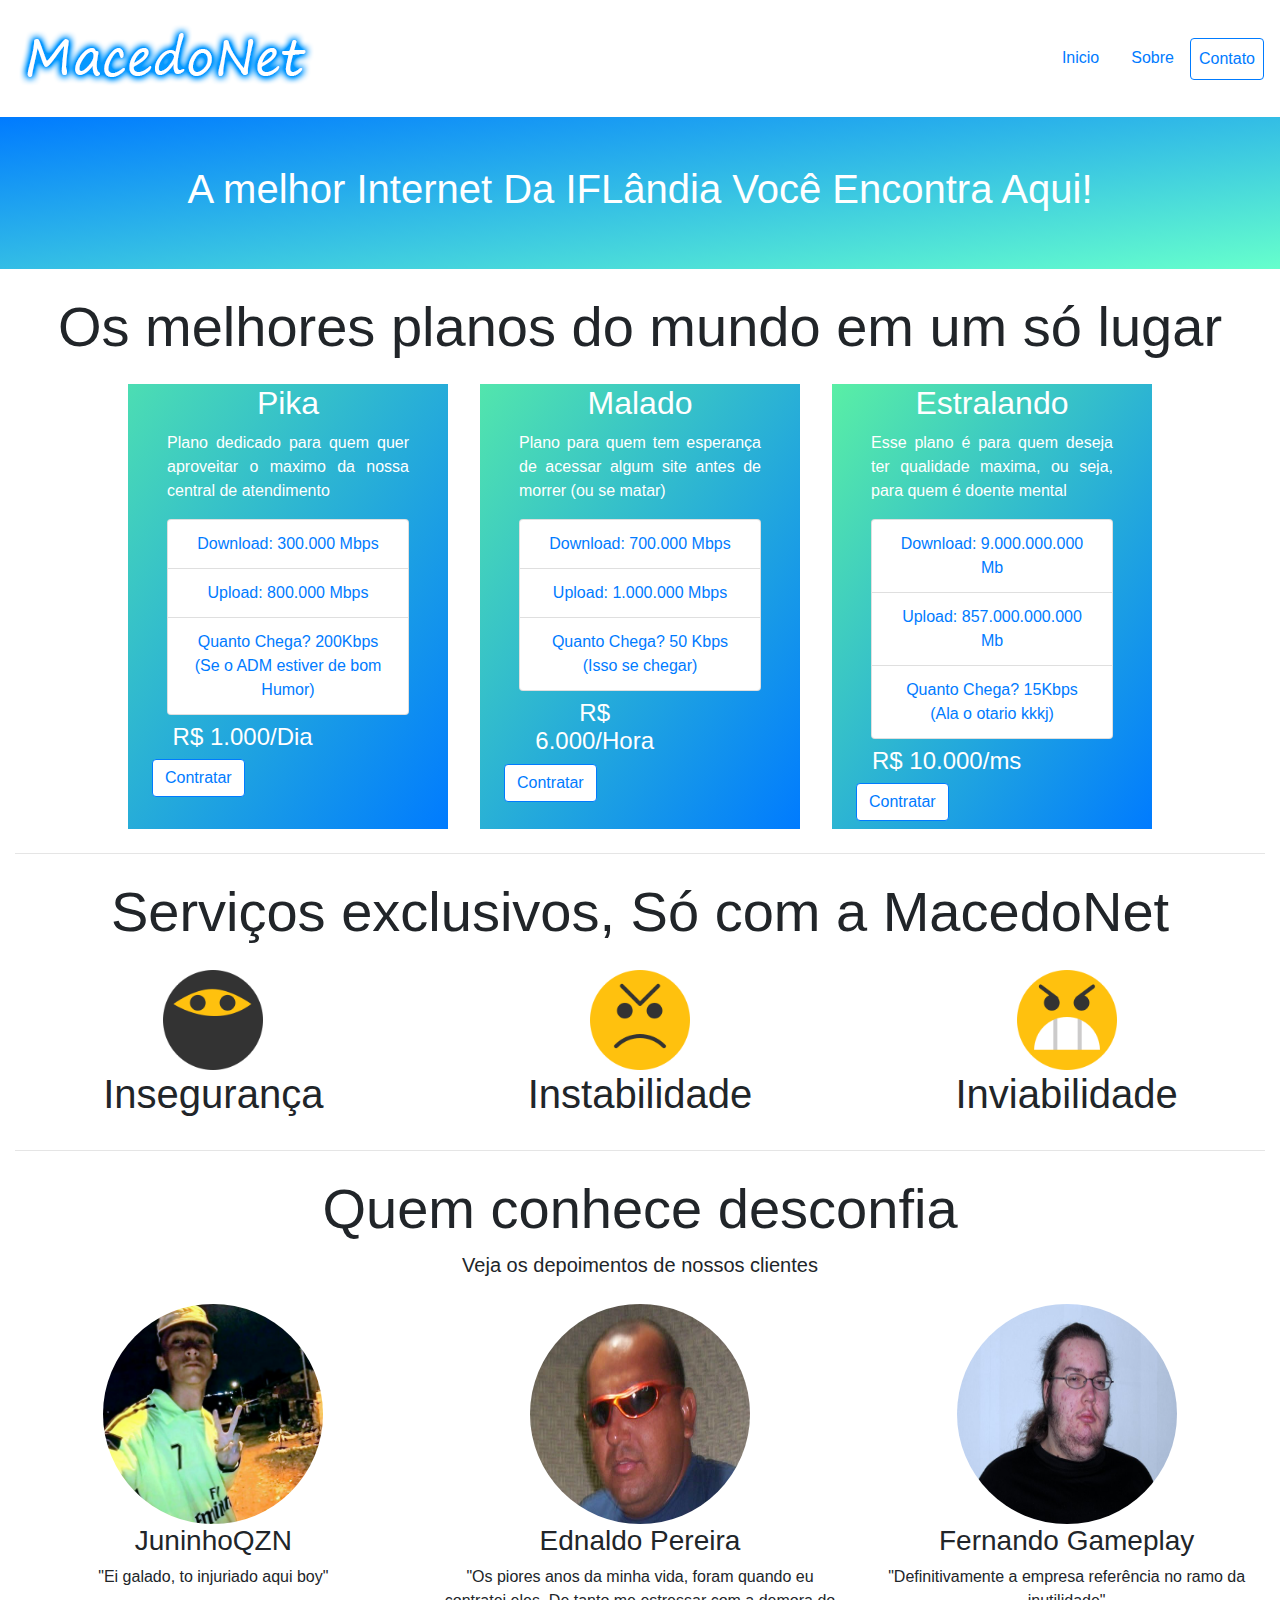
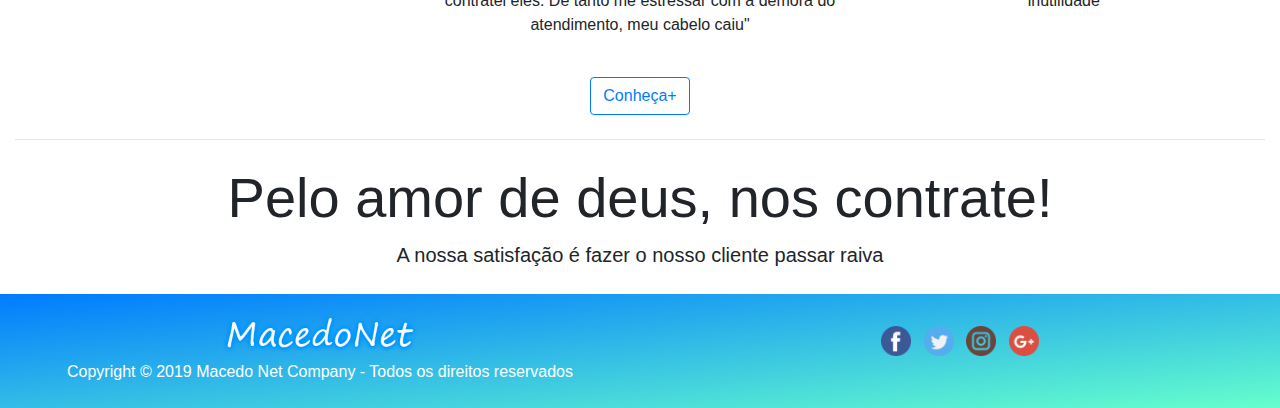
<file: index.html>
<!DOCTYPE html>
<html lang="pt-BR">
  <head>
    <!-- Meta Tags -->
    <meta charset="utf-8">
    <meta name="author" content="Allan Gabriel, Jhonata Caio">
    <meta name="description" content="Atividade da disciplina Autoria Web">
    <!--  <meta http-equiv="refresh" content="10"> -->
    <meta name="viewport" content="width=device-width, initial-scale=1">
    <!-- /Meta Tags -->
    <title>MacedoNet</title>
    <link rel="icon" href="img/macedoneticon.jpg">
    <!-- CSS Links -->
    <link rel="stylesheet" href="css/style.css"> <!-- CSS Local -->
    <link rel="stylesheet" href="https://stackpath.bootstrapcdn.com/bootstrap/4.3.1/css/bootstrap.min.css" integrity="sha384-ggOyR0iXCbMQv3Xipma34MD+dH/1fQ784/j6cY/iJTQUOhcWr7x9JvoRxT2MZw1T" crossorigin="anonymous">  <!-- Bootstrap -->
    <!-- /CSS Links -->
    <!--JS-->
    <script src="https://code.jquery.com/jquery-3.3.1.slim.min.js" integrity="sha384-q8i/X+965DzO0rT7abK41JStQIAqVgRVzpbzo5smXKp4YfRvH+8abtTE1Pi6jizo" crossorigin="anonymous"></script>
    <script src="https://cdnjs.cloudflare.com/ajax/libs/popper.js/1.14.7/umd/popper.min.js" integrity="sha384-UO2eT0CpHqdSJQ6hJty5KVphtPhzWj9WO1clHTMGa3JDZwrnQq4sF86dIHNDz0W1" crossorigin="anonymous"></script>
    <script src="https://stackpath.bootstrapcdn.com/bootstrap/4.3.1/js/bootstrap.min.js" integrity="sha384-JjSmVgyd0p3pXB1rRibZUAYoIIy6OrQ6VrjIEaFf/nJGzIxFDsf4x0xIM+B07jRM" crossorigin="anonymous"></script>
    <!--/JS-->
  </head>
  <body>
    <!-- Container -->
    <div class="container-fluid">
      <header class="row pt-2 pb-2">
        <!-- Menu de navegação do site -->
        <nav class="col-sm navbar navbar-expand-lg navbar-light text-primary">
          <a class="navbar-brand" href="index.html"> <img src="img/macedonet-logo.png"></a>
          <button class="navbar-toggler" type="button" data-toggle="collapse" data-target="#navbarNavAltMarkup" aria-controls="navbarNavAltMarkup" aria-expanded="false" aria-label="Toggle navigation">
            <span class="navbar-toggler-icon"></span>
          </button>
          <div class="collapse navbar-collapse justify-content-end" id="navbarNavAltMarkup">
            <div class="navbar-nav">
              <a class="nav-item nav-link active mx-2" href="index.html">Inicio</a>
              <a class="nav-item nav-link active mx-2" href="about.html">Sobre</a>
              <a class="nav-item nav-link active btn btn-outline-primary" href="contact.html">Contato</a>
            </div>
          </div>
        </nav>
        <!-- /Menu de navegação do site -->
      </header>

      <!-- banner -->
      <section class="row">
        <div class="col-md pt-5 pb-5 bg-primary text-white text-center mx-auto">
          <h1>A melhor Internet Da IFLândia Você Encontra Aqui!</h1>
        </div>
      </section>
      <!-- /banner -->

      <!-- Planos -->
      <section class="preview-planos mt-4">
        <div class=" col-md text-center mt-4 mb-4">
          <h1 class="display-4">Os melhores planos do mundo em um só lugar</h1>
        </div>
        <div class="row justify-content-center">
          <!--Plano 1-->
          <div id="plano1" class="col-md-3 mx-3">
            <div class="px-4 text-center">
              <h2>Pika</h2>
              <div class="text-justify">
                <p>Plano dedicado para quem quer aproveitar o maximo da nossa central de atendimento</p>
              </div>

              <ul class="list-group ul-text-color">
                <li class="list-group-item list-color">Download: 300.000 Mbps</li>
                <li class="list-group-item list-color">Upload: 800.000 Mbps</li>
                <li class="list-group-item list-color">Quanto Chega? 200Kbps (Se o ADM estiver de bom Humor)</li>
              </ul>

              <div class="pt-2 pb-2 row">
                <h4 class="col-8">R$ 1.000/Dia</h4>
                <div class="justify-content-end">
                  <a href="contact.html" class="btn btn-outline-primary">Contratar</a>
                  </div>
                </div>
              </div>
            </div>
            <!--/Plano 1-->
            <!--Plano 2-->
            <div id="plano2" class="col-md-3 mx-3">
              <div class="px-4 text-center">
                <h2>Malado</h2>
                <div class="text-justify">
                  <p>Plano para quem tem esperança de acessar algum site antes de morrer (ou se matar)</p>
                </div>

                <ul class="list-group ul-text-color">
                  <li class="list-group-item list-color">Download: 700.000 Mbps</li>
                  <li class="list-group-item list-color">Upload: 1.000.000 Mbps</li>
                  <li class="list-group-item list-color">Quanto Chega? 50 Kbps (Isso se chegar)</li>
                </ul>

                <div class="pt-2 pb-2 row">
                  <h4 class="col-8">R$ 6.000/Hora</h4>
                  <div class="justify-content-end">
                    <a href="contact.html" class="btn btn-outline-primary">Contratar</a>
                    </div>
                  </div>
                </div>
              </div>
              <!--/Plano 2-->
              <!--Plano 3-->
              <div id="plano3" class="col-md-3 mx-3">
                <div class="px-4 text-center">
                  <h2>Estralando</h2>
                  <div class="text-justify">
                    <p>Esse plano é para quem deseja ter qualidade maxima, ou seja, para quem é doente mental</p>
                  </div>

                  <ul class="list-group ul-text-color">
                    <li class="list-group-item list-color">Download: 9.000.000.000 Mb</li>
                    <li class="list-group-item list-color">Upload: 857.000.000.000 Mb</li>
                    <li class="list-group-item list-color">Quanto Chega? 15Kbps (Ala o otario kkkj)</li>
                  </ul>

                  <div class="pt-2 pb-2 row">
                    <h4 class="col-8">R$ 10.000/ms</h4>
                    <div class="justify-content-end">
                      <a href="contact.html" class="btn btn-outline-primary">Contratar</a>
                      </div>
                    </div>
                  </div>
                </div>
                <!--Plano 3-->
      </section>
      <!--/Planos -->
      <!-- Serviços Exclusivos-->
      <section>
        <div class="text-center mt-4 mb-4">
            <hr class="my-4">
            <h1 class="display-4">Serviços exclusivos, Só com a MacedoNet</h1>
          <div class="row mt-4 mb-4">
            <div class="col-md-4">
              <img src="img/ninja.png" width="100px">
              <h1>Insegurança</h1>
            </div>
            <div class="col-md-4">
              <img src="img/mad.png" width="100px">
              <h1>Instabilidade</h1>
            </div>
            <div class="col-md-4">
              <img src="img/angry.png" width="100px">
              <h1>Inviabilidade</h1>
            </div>
          </div>
        </div>
      </section>
      <!--/Serviços exclusivos-->
      <!--Depoimentos-->
      <section class="depoimentos">
        <div class="text-center mt-4 mb-4">
            <hr class="my-4">
            <h1 class="display-4">Quem conhece desconfia</h1>
            <p class="lead">Veja os depoimentos de nossos clientes</p>
          <div class="row mt-4 mb-4">
            <div class="col-md-4">
              <img src="img/juninhoQZN.jpg" class="rounded-circle">
              <h3>JuninhoQZN</h3>
              <p>"Ei galado, to injuriado aqui boy"</p>
            </div>
            <div class="col-md-4">
              <img src="img/EdnaldoPereira.jpg" class="rounded-circle">
              <h3>Ednaldo Pereira</h3>
              <p>"Os piores anos da minha vida, foram quando eu contratei eles. De tanto me estressar com a demora do atendimento, meu cabelo caiu"</p>
            </div>

            <div class="col-md-4">
              <img src="img/nerd.jpg" class="rounded-circle">
              <h3>Fernando Gameplay</h3>
              <p>"Definitivamente a empresa referência no ramo da inutilidade"</p>
            </div>
          </div>
      <a href="about.html" class="btn btn-outline-primary">Conheça+</a>
      </section>
      <!--/Depoimentos-->

      <!--contrate-->
      <section>
        <hr class="my-4">
        <div class="col-md jumbotron-fluid text-center">
          <h1 class="display-4">Pelo amor de deus, nos contrate!</h1>
          <p class="lead">A nossa satisfação é fazer o nosso cliente passar raiva</p>
        </div>
      </section>
      <!--/contrate-->
      <!--Footer-->
      <footer class="row text-white bg-primary mt-4 justify-content-center">
        <div class=" col-md-6 pt-2 mt-2 mb-2 text-center">
          <img src="img/macedonet-logo.png" width="200px">
          <p>Copyright © 2019 Macedo Net Company - Todos os direitos reservados</p>
        </div>

        <div class="col-md-6 pt-2 mt-4 mb-2 text-center ">
          <a class="mx-1" href="http://www.facebook.com" target="_blank"><img src="img/facebook.png" width="30px"></a>
          <a class="mx-1" href="http://www.twitter.com" target="_blank"><img src="img/twitter.png" width="30px"></a>
          <a class="mx-1" href="http://www.instagram.com" target="_blank"><img src="img/instagram.png" width="30px"></a>
          <a class="mx-1" href="http://www.plus.google.com" target="_blank"><img src="img/google-plus.png" width="30px"></a>
        </div>

      </footer>
      <!--/Footer-->
    </div>
    <!-- /Container -->
  </body>
</html>
</file>
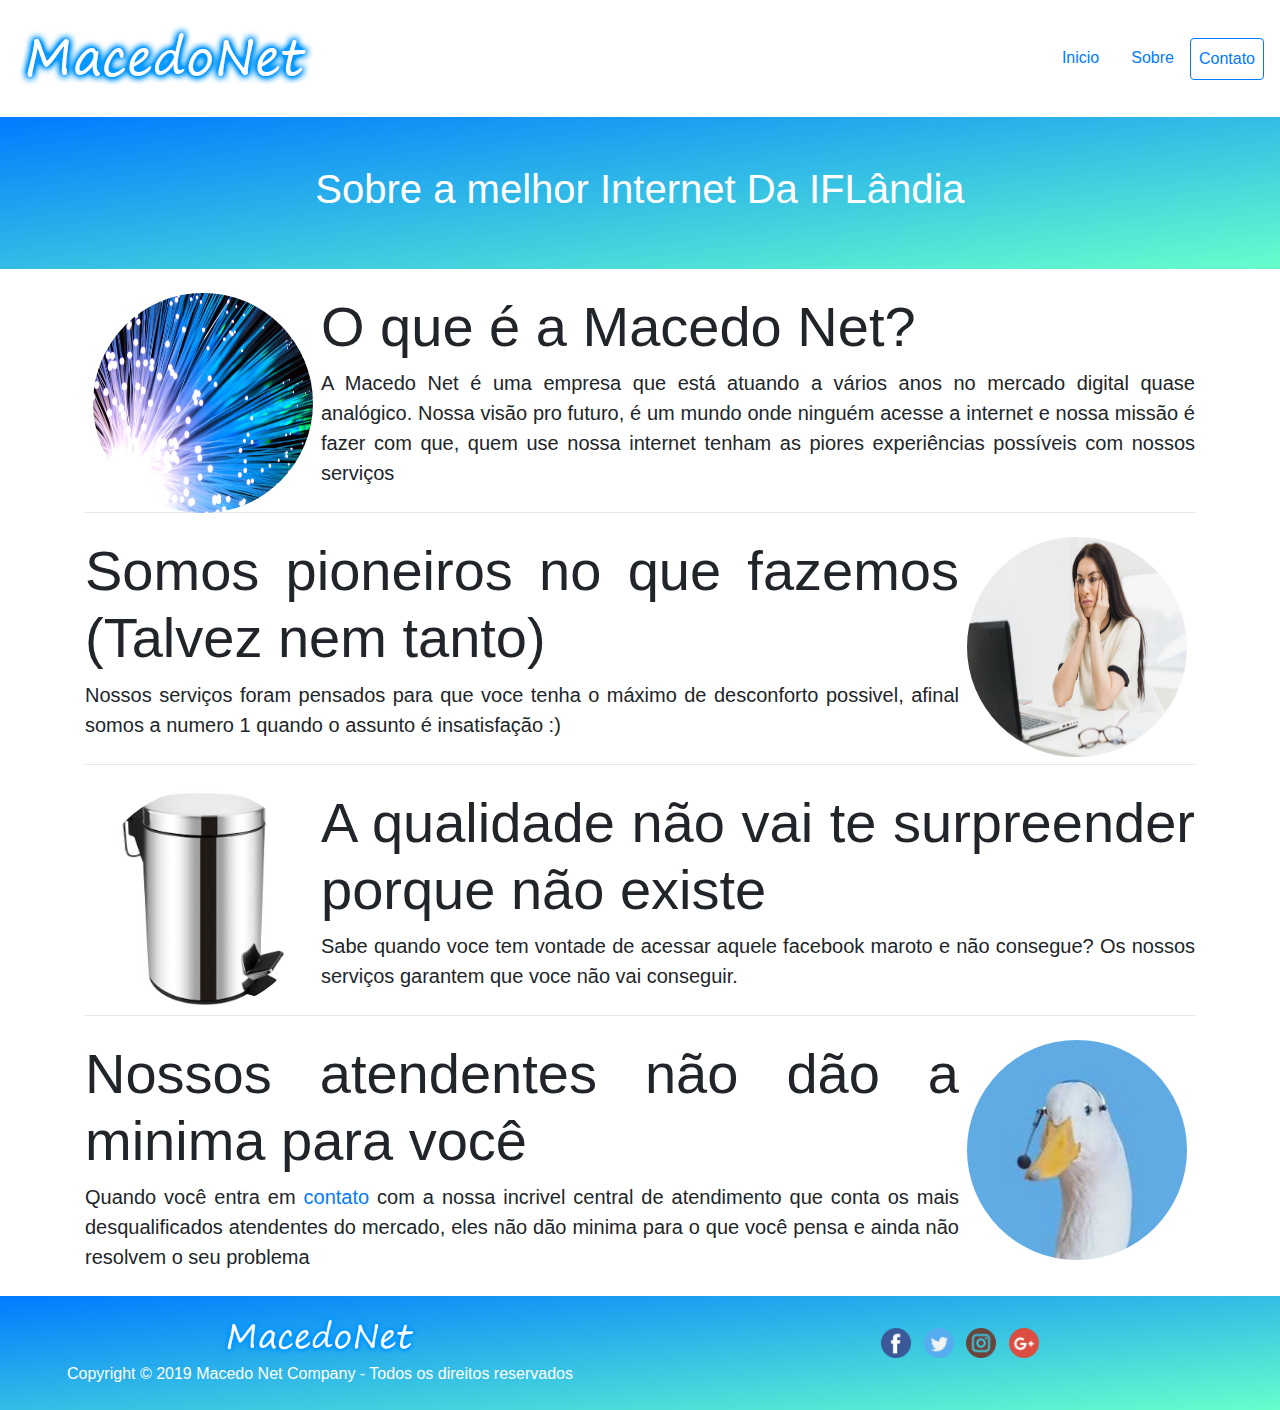
<file: about.html>
<!DOCTYPE html>
<html lang="pt-BR">
  <head>
    <!-- Meta Tags -->
    <meta charset="utf-8">
    <meta name="author" content="Allan Gabriel, Jhonata Caio">
    <meta name="description" content="Atividade da disciplina Autoria Web">
    <!--  <meta http-equiv="refresh" content="10"> -->
    <meta name="viewport" content="width=device-width, initial-scale=1">
    <!-- /Meta Tags -->
    <title>MacedoNet</title>
    <link rel="icon" href="img/macedoneticon.jpg">
    <!-- CSS Links -->
    <link rel="stylesheet" href="css/style.css"> <!-- CSS Local -->
    <link rel="stylesheet" href="https://stackpath.bootstrapcdn.com/bootstrap/4.3.1/css/bootstrap.min.css" integrity="sha384-ggOyR0iXCbMQv3Xipma34MD+dH/1fQ784/j6cY/iJTQUOhcWr7x9JvoRxT2MZw1T" crossorigin="anonymous">  <!-- Bootstrap -->
    <!-- /CSS Links -->
    <!--JS-->
    <script src="https://code.jquery.com/jquery-3.3.1.slim.min.js" integrity="sha384-q8i/X+965DzO0rT7abK41JStQIAqVgRVzpbzo5smXKp4YfRvH+8abtTE1Pi6jizo" crossorigin="anonymous"></script>
    <script src="https://cdnjs.cloudflare.com/ajax/libs/popper.js/1.14.7/umd/popper.min.js" integrity="sha384-UO2eT0CpHqdSJQ6hJty5KVphtPhzWj9WO1clHTMGa3JDZwrnQq4sF86dIHNDz0W1" crossorigin="anonymous"></script>
    <script src="https://stackpath.bootstrapcdn.com/bootstrap/4.3.1/js/bootstrap.min.js" integrity="sha384-JjSmVgyd0p3pXB1rRibZUAYoIIy6OrQ6VrjIEaFf/nJGzIxFDsf4x0xIM+B07jRM" crossorigin="anonymous"></script>
    <!--/JS-->
  </head>
  <body>
    <!-- Container -->
    <div class="container-fluid">
      <header class="row pt-2 pb-2">
        <!-- Menu de navegação do site -->
        <nav class="col-sm navbar navbar-expand-lg navbar-light text-primary">
          <a class="navbar-brand" href="index.html"> <img src="img/macedonet-logo.png"></a>
          <button class="navbar-toggler" type="button" data-toggle="collapse" data-target="#navbarNavAltMarkup" aria-controls="navbarNavAltMarkup" aria-expanded="false" aria-label="Toggle navigation">
            <span class="navbar-toggler-icon"></span>
          </button>
          <div class="collapse navbar-collapse justify-content-end" id="navbarNavAltMarkup">
            <div class="navbar-nav">
              <a class="nav-item nav-link active mx-2" href="index.html">Inicio</a>
              <a class="nav-item nav-link active mx-2" href="about.html">Sobre</a>
              <a class="nav-item nav-link active btn btn-outline-primary" href="contact.html">Contato</a>
            </div>
          </div>
        </nav>
        <!-- /Menu de navegação do site -->
      </header>

      <!-- banner -->
      <section class="row">
        <div class="col-xl pt-5 pb-5 bg-primary text-white text-center mx-auto">
          <h1>Sobre a melhor Internet Da IFLândia</h1>
        </div>
      </section>
      <!-- /banner -->
      <section class="container mt-4">
        <div class="sobre text-justify mt-3">
            <img src="img/fibra.jpg" class="rounded-circle float-left mx-2">
            <h1 class="display-4">O que é a Macedo Net?</h1>
            <p class="lead">A Macedo Net é uma empresa que está atuando a vários anos no mercado digital quase analógico. Nossa visão pro futuro, é um mundo onde ninguém acesse a internet e nossa missão é fazer com que, quem use nossa internet tenham as piores experiências possíveis com nossos serviços</p>
        </div>

        <div class="sobre text-justify mt-3">
              <hr class="my-4">
              <img src="img/insatisfacao.jpg" class="rounded-circle float-right mx-2">
              <h1 class="display-4">Somos pioneiros no que fazemos (Talvez nem tanto)</h1>
              <p class="lead">Nossos serviços foram pensados para que voce tenha o máximo de desconforto possivel, afinal somos a numero 1 quando o assunto é insatisfação :)</p>
          </div>

        <div class="sobre text-justify mt-3">
            <hr class="my-4">
            <img src="img/lixo.jpg" class="rounded-circle float-left mx-2">
            <h1 class="display-4">A qualidade não vai te surpreender porque não existe</h1>
            <p class="lead">Sabe quando voce tem vontade de acessar aquele facebook maroto e não consegue? Os nossos serviços garantem que voce não vai conseguir.</p>
        </div>

        <div class="sobre text-justify mt-3">
            <hr class="my-4">
            <img src="img/atendente.jpg" class="rounded-circle float-right mx-2">
            <h1 class="display-4">Nossos atendentes não dão a minima para você</h1>
            <p class="lead">Quando você entra em <a href="contact.html">contato</a> com a nossa incrivel central de atendimento que conta os mais desqualificados atendentes do mercado, eles não dão minima para o que você pensa e ainda não resolvem o seu problema</p>
        </div>
      </section>

      <footer class="row text-white bg-primary mt-4 justify-content-center">
        <div class=" col-md-6 pt-2 mt-2 mb-2 text-center">
          <img src="img/macedonet-logo.png" width="200px">
          <p>Copyright © 2019 Macedo Net Company - Todos os direitos reservados</p>
        </div>

        <div class="col-md-6 pt-2 mt-4 mb-2 text-center ">
          <a class="mx-1" href="http://www.facebook.com" target="_blank"><img src="img/facebook.png" width="30px"></a>
          <a class="mx-1" href="http://www.twitter.com" target="_blank"><img src="img/twitter.png" width="30px"></a>
          <a class="mx-1" href="http://www.instagram.com" target="_blank"><img src="img/instagram.png" width="30px"></a>
          <a class="mx-1" href="http://www.plus.google.com" target="_blank"><img src="img/google-plus.png" width="30px"></a>
        </div>

      </footer>
      <!--/Footer-->
    </div>
    <!-- /Container -->
  </body>
</html>
</file>
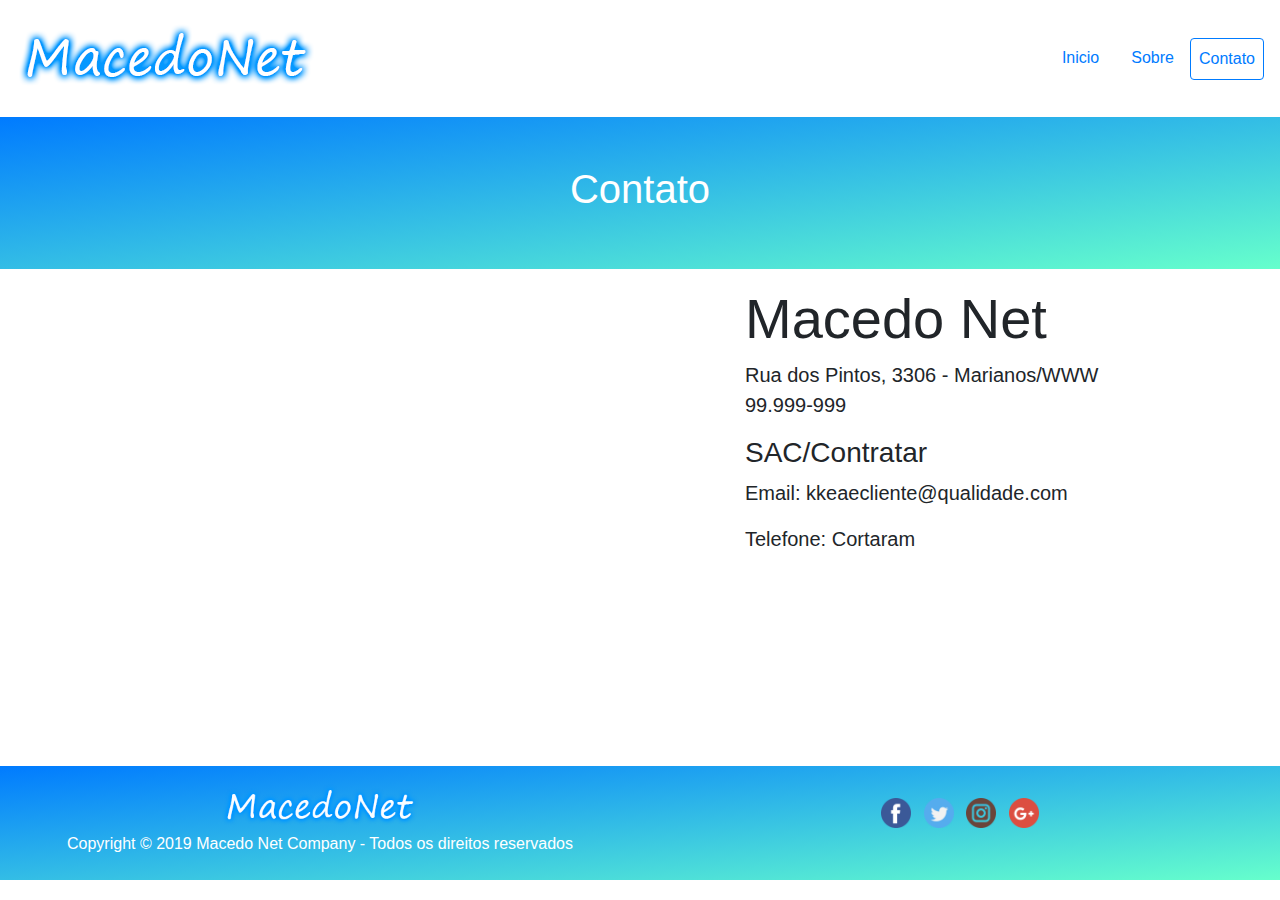
<file: contact.html>
<!DOCTYPE html>
<html lang="pt-BR">
  <head>
    <!-- Meta Tags -->
    <meta charset="utf-8">
    <meta name="author" content="Allan Gabriel, Jhonata Caio">
    <meta name="description" content="Atividade da disciplina Autoria Web">
    <!--  <meta http-equiv="refresh" content="10"> -->
    <meta name="viewport" content="width=device-width, initial-scale=1">
    <!-- /Meta Tags -->
    <title>MacedoNet</title>
    <link rel="icon" href="img/macedoneticon.jpg">
    <!-- CSS Links -->
    <link rel="stylesheet" href="css/style.css"> <!-- CSS Local -->
    <link rel="stylesheet" href="https://stackpath.bootstrapcdn.com/bootstrap/4.3.1/css/bootstrap.min.css" integrity="sha384-ggOyR0iXCbMQv3Xipma34MD+dH/1fQ784/j6cY/iJTQUOhcWr7x9JvoRxT2MZw1T" crossorigin="anonymous">  <!-- Bootstrap -->
    <!-- /CSS Links -->
    <!--JS-->
    <script src="https://code.jquery.com/jquery-3.3.1.slim.min.js" integrity="sha384-q8i/X+965DzO0rT7abK41JStQIAqVgRVzpbzo5smXKp4YfRvH+8abtTE1Pi6jizo" crossorigin="anonymous"></script>
    <script src="https://cdnjs.cloudflare.com/ajax/libs/popper.js/1.14.7/umd/popper.min.js" integrity="sha384-UO2eT0CpHqdSJQ6hJty5KVphtPhzWj9WO1clHTMGa3JDZwrnQq4sF86dIHNDz0W1" crossorigin="anonymous"></script>
    <script src="https://stackpath.bootstrapcdn.com/bootstrap/4.3.1/js/bootstrap.min.js" integrity="sha384-JjSmVgyd0p3pXB1rRibZUAYoIIy6OrQ6VrjIEaFf/nJGzIxFDsf4x0xIM+B07jRM" crossorigin="anonymous"></script>
    <!--/JS-->
  </head>
  <body>
    <div class="container-fluid">
      <header class="row pt-2 pb-2">
        <!-- Menu de navegação do site -->
        <nav class="col-sm navbar navbar-expand-lg navbar-light text-primary">
          <a class="navbar-brand" href="index.html"> <img src="img/macedonet-logo.png"></a>
          <button class="navbar-toggler" type="button" data-toggle="collapse" data-target="#navbarNavAltMarkup" aria-controls="navbarNavAltMarkup" aria-expanded="false" aria-label="Toggle navigation">
            <span class="navbar-toggler-icon"></span>
          </button>
          <div class="collapse navbar-collapse justify-content-end" id="navbarNavAltMarkup">
            <div class="navbar-nav">
              <a class="nav-item nav-link active mx-2" href="index.html">Inicio</a>
              <a class="nav-item nav-link active mx-2" href="about.html">Sobre</a>
              <a class="nav-item nav-link active btn btn-outline-primary" href="contact.html">Contato</a>
            </div>
          </div>
        </nav>
        <!-- /Menu de navegação do site -->
      </header>
          <!-- banner -->
          <section class="row">
            <div class="col-xl pt-5 pb-5 bg-primary text-white text-center mx-auto">
              <h1>Contato</h1>
            </div>
          </section>
          <!-- /banner -->
          <section class="row mt-3">
          <!--Mapa-->
            <div class="col">
              <iframe width="700" height="450" id="gmap_canvas" src="https://maps.google.com/maps?q=Ifrn%20S%C3%A3o%20gon%C3%A7alo&t=&z=13&ie=UTF8&iwloc=&output=embed" frameborder="0" scrolling="no" marginheight="0" marginwidth="0"></iframe>
            </div>
            <!--/Mapa-->
            <!--Descricao-->
            <div class="col">
              <h1 class="display-4">Macedo Net</h1>
              <p class="lead">Rua dos Pintos, 3306 - Marianos/WWW </br> 99.999-999</p>
              <h3>SAC/Contratar</h3>
              <p class="lead">Email: kkeaecliente@qualidade.com</p>
              <p class="lead">Telefone: Cortaram</p>
            </div>
            <!--/Descricao-->
          </section>
          <!--Footer-->
          <footer class="row text-white bg-primary mt-4 justify-content-center">
            <div class=" col-md-6 pt-2 mt-2 mb-2 text-center">
              <img src="img/macedonet-logo.png" width="200px">
              <p>Copyright © 2019 Macedo Net Company - Todos os direitos reservados</p>
            </div>

            <div class="col-md-6 pt-2 mt-4 mb-2 text-center ">
              <a class="mx-1" href="http://www.facebook.com" target="_blank"><img src="img/facebook.png" width="30px"></a>
              <a class="mx-1" href="http://www.twitter.com" target="_blank"><img src="img/twitter.png" width="30px"></a>
              <a class="mx-1" href="http://www.instagram.com" target="_blank"><img src="img/instagram.png" width="30px"></a>
              <a class="mx-1" href="http://www.plus.google.com" target="_blank"><img src="img/google-plus.png" width="30px"></a>
            </div>

          </footer>
          <!--/Footer-->
      </div>
  </body>
</html>
</file>
<file: css/style.css>
.bg-primary {
  background: linear-gradient(to bottom right, #007bff 0%, #66ffcc 100%) !important;
}

.navbar-light a {
  color: #007bff !important;
}

ul {
  border-color: #99ffcc !important;
}

.ul-text-color {
    color: #007bff !important;
}

#plano1 {
  color: white !important;
  background: linear-gradient(to top left, #007bff 0%, #66ff99 134%) !important;
}

#plano2 {
  color: white !important;
  background: linear-gradient(to top left, #007bff 0%, #66ff99 124%) !important;
}

#plano3 {
  color: white !important;
  background: linear-gradient(to top left, #007bff 0%, #66ff99 114%) !important;
}

.btn-outline-primary{
  background-color: white !important;
}

.btn-outline-primary:hover{
  background-color: #4ABDFF !important;
  color: white !important;
}

.sobre img{
  width: 220px;
  height: 220px;
}

.depoimentos img{
  width: 220px;
  height: 220px;
}
</file>
